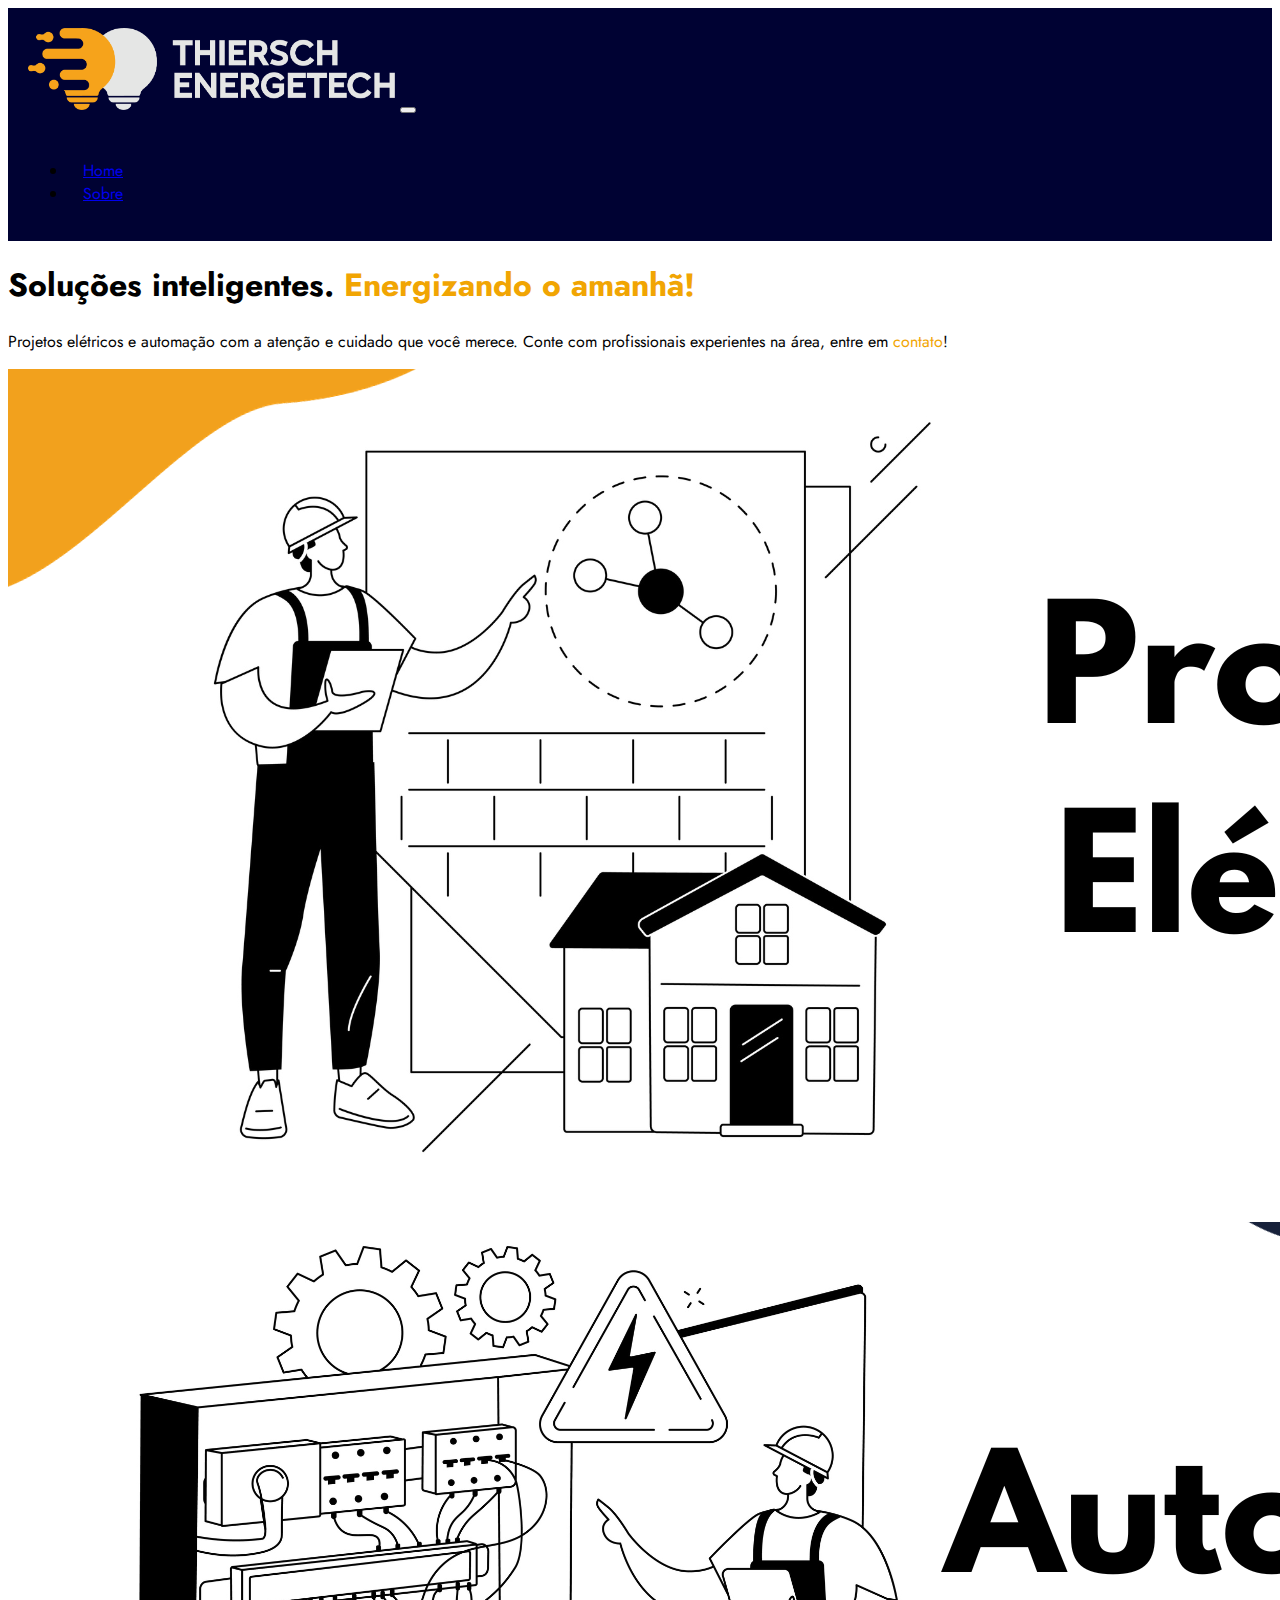
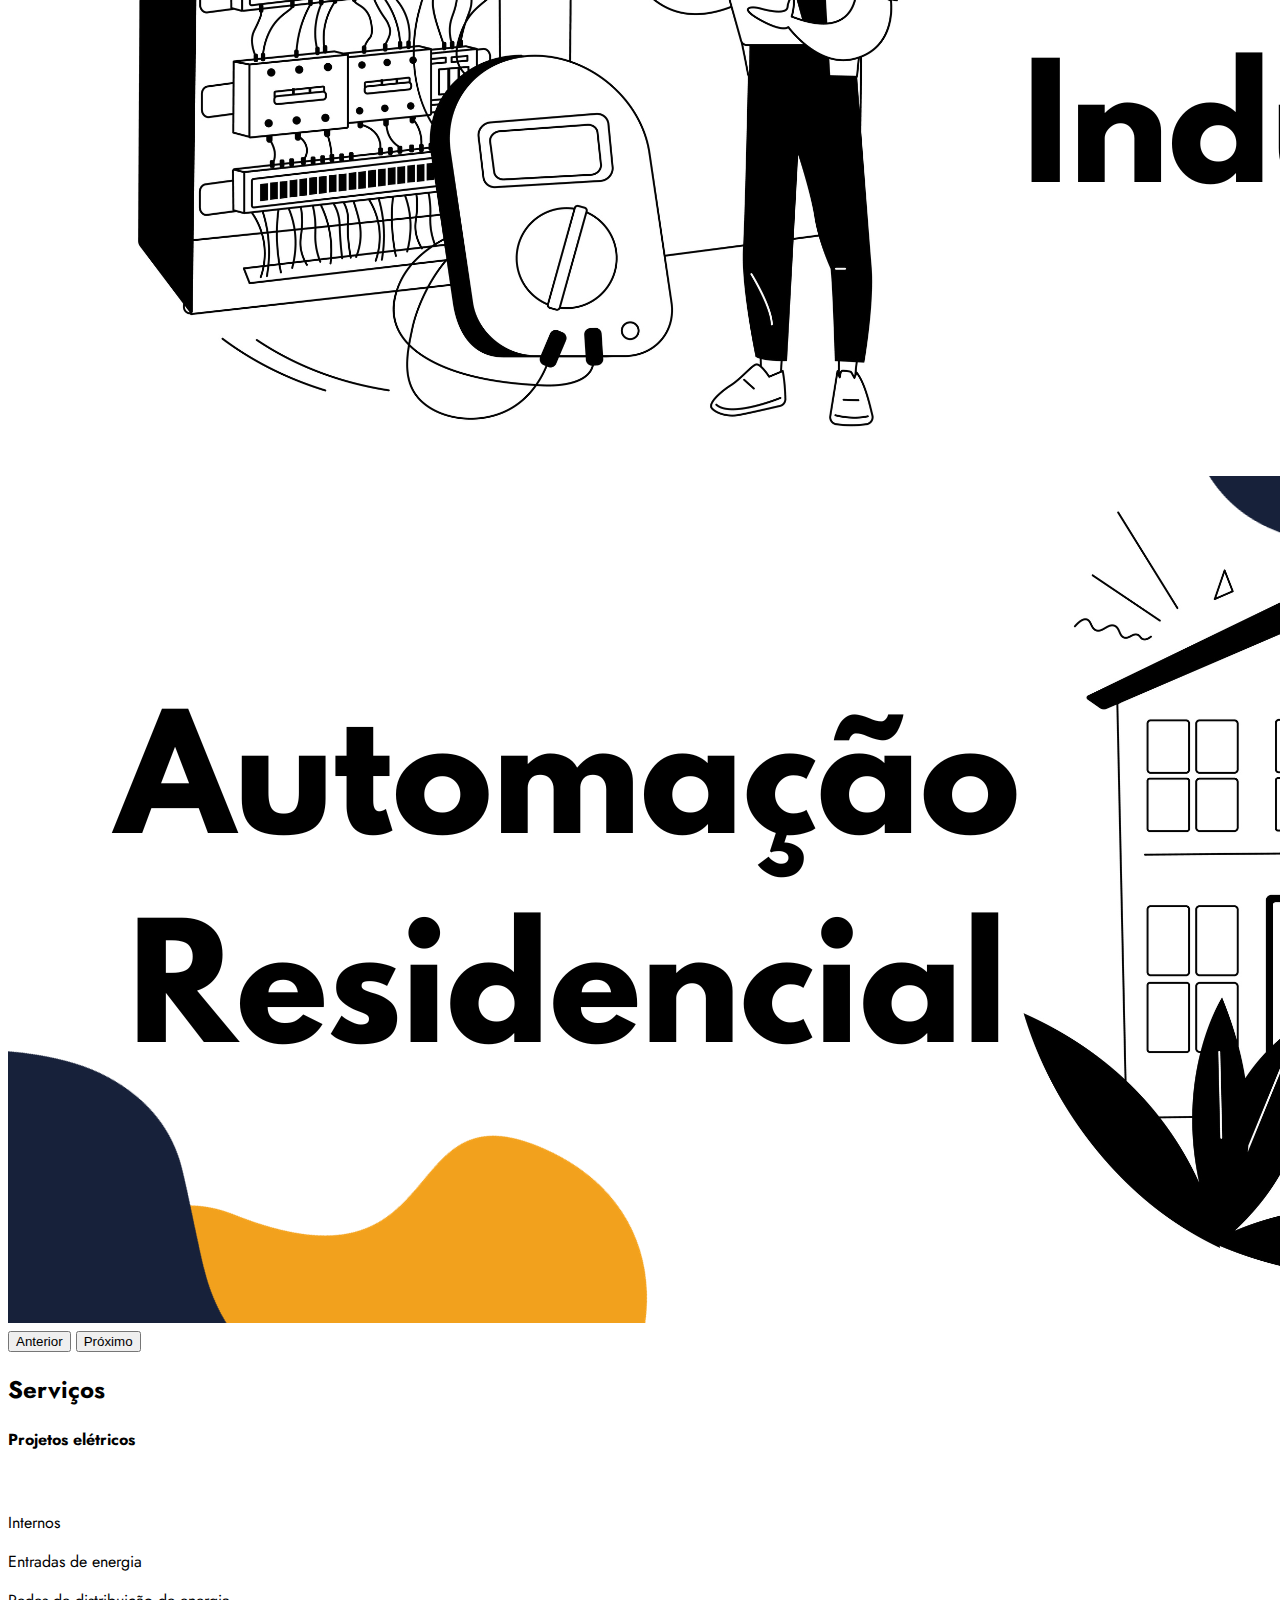
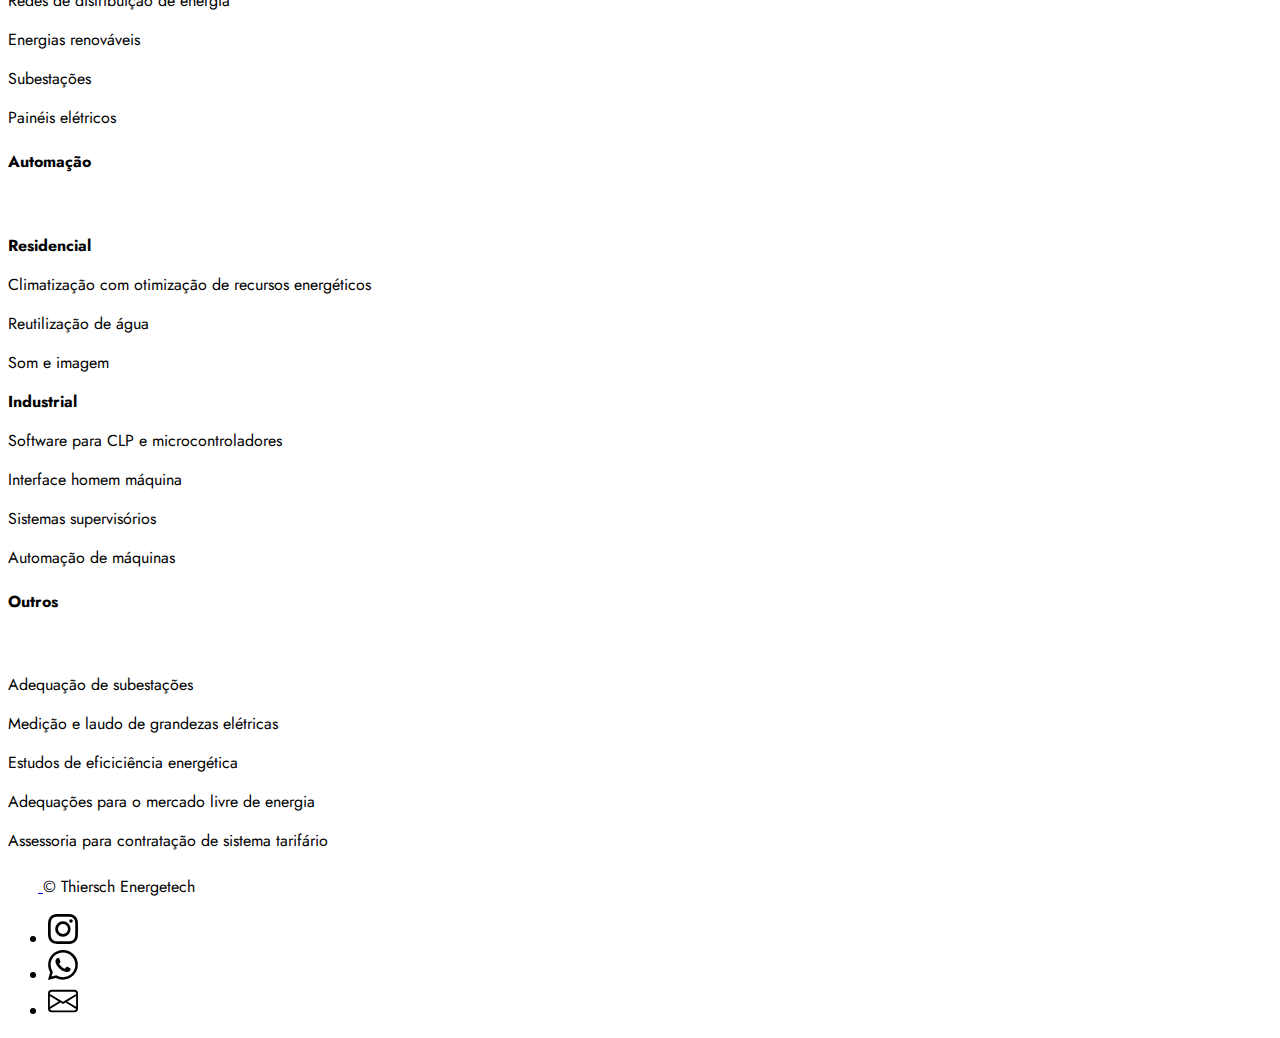
<file: index.html>
<!DOCTYPE html>
<html lang="pt-br">
<head>
		
		<meta charset="utf-8">
		<meta name="viewport" content="width=device-width, initial-scale=1">
				
		<!-- Bootstrap Icons -->
		<link rel="stylesheet" href="https://cdn.jsdelivr.net/npm/bootstrap-icons@1.9.1/font/bootstrap-icons.css">
		
		<!-- Bootstrap CSS -->
		<link href="https://cdn.jsdelivr.net/npm/bootstrap@5.2.2/dist/css/bootstrap.min.css" rel="stylesheet" integrity="sha384-Zenh87qX5JnK2Jl0vWa8Ck2rdkQ2Bzep5IDxbcnCeuOxjzrPF/et3URy9Bv1WTRi" crossorigin="anonymous">
		
		<!-- HTML5 SHIV -->
		<script src="https://oss.maxcdn.com/html5shiv/3.7.2/html5shiv.min.js"></script>

		<!-- CSS Custom -->
		<link rel="stylesheet" href="css/home.css">

		<!--Fonte Jost-->
		<link rel="preconnect" href="https://fonts.googleapis.com">
		<link rel="preconnect" href="https://fonts.gstatic.com" crossorigin>
		<link href="https://fonts.googleapis.com/css2?family=Jost:wght@300;400;700&display=swap" rel="stylesheet">

</head>

<body>
	<header style="background-color: #000233; padding: 20px;">
		<div class="container" >                
			<nav class="navbar navbar-expand-lg navbar-dark">
				<div class="container-fluid">
					<img class="logo" src="images/logo.png" alt="" width="30%">
					<button aria-controls='navbarScroll' aria-expanded='false' aria-label='Toggle navigation' class='navbar-toggler' data-bs-target='#navbarScroll' data-bs-toggle='collapse' type='button'>
						<span class='navbar-toggler-icon'></span>
						</button>
					<div class="collapse navbar-collapse justify-content-end" id="navbarScroll" style="padding-top: 27px;">
						<ul class="navbar-nav">
							<li class="nav-item">
								<a class="nav-link active" aria-current="page" href="index.html">Home</a>
							</li>
							<li class="nav-item">
								<a class="nav-link" href="sobre.html">Sobre</a>
							</li>
						</ul>
					</div>
				</div>
			</nav>
		</div>
	</header>
		
	<!-- Showcase -->
	<section class="text-dark p-5 p-lg-0 pt-lg-5 text-center text-sm-start">
		<div class="container">
			<div class="d-sm-flex align-items-center justify-content-between">
				<div>
					<h1 style="font-weight: bold;">Soluções inteligentes. <span class="laranja">Energizando o amanhã!</span></h1>
					<p class="lead my-4">
						Projetos elétricos e automação com a atenção e cuidado que você merece. Conte com profissionais experientes na área, entre em <a class="laranja">contato</a>!
					</p>
				</div>
		  	</div>
		</div>
	</section>
		
	<!-- Carousel -->
	<div class="container mt-5 carrossel" >
		<div id="carouselExampleControls" class="carousel slide carousel-fade" data-bs-ride="carousel">		
			<!-- Imagens -->
			<div class="carousel-inner rounded-5 shadow-4-strong">
				<div class="carousel-item active">
					<img src="images/projetos.png" class="d-block w-100" alt="imagem 1"/>
				</div>
				<div class="carousel-item">
					<img src="images/automacaor.png" class="d-block w-100" alt="imagem 2"/>
				</div>
				<div class="carousel-item">
					<img src="images/automacaoi.png" class="d-block w-100" alt="imagem 2"/>
				</div>
			</div>
			<!-- Controles -->
			<button class="carousel-control-prev button-dark" type="button" data-bs-target="#carouselExampleControls" data-bs-slide="prev">
				<span class="carousel-control-prev-icon" aria-hidden="true"></span>
				<span class="visually-hidden">Anterior</span>
			 </button>
			 <button class="carousel-control-next" type="button" data-bs-target="#carouselExampleControls" data-bs-slide="next">
				<span class="carousel-control-next-icon" aria-hidden="true"></span>
				<span class="visually-hidden">Próximo</span>
			</button>
		</div>			  
	</div>

	<div class="container px-4 py-5" id="featured-3">
		<h2 class="pb-2 border-bottom" style="font-weight: bolder;">Serviços</h2>
		<div class="row g-4 py-5 row-cols-1 row-cols-lg-3">
		  <div class="feature col">
			<h4 class="fs-2 text-body-emphasis">Projetos elétricos</h4>
			<br>
			<p>Internos</p>
			<p>Entradas de energia</p>
			<p>Redes de distribuição de energia</p>
			<p>Energias renováveis</p>
			<p>Subestações</p>
			<p>Painéis elétricos</p>
		  </div>
		  <div class="feature col">
			<h4 class="fs-2 text-body-emphasis">Automação</h4>
			<br>
			<p style="font-weight: bold;">Residencial</p>
			<p>Climatização com otimização de recursos energéticos</p>
			<p>Reutilização de água</p>
			<p>Som e imagem</p>
			<p style="font-weight: bold;">Industrial</p>
			<p>Software para CLP e microcontroladores</p>
			<p>Interface homem máquina</p>
			<p>Sistemas supervisórios</p>
			<p>Automação de máquinas</p>
		  </div>
		  <div class="feature col">
			<h4 class="fs-2 text-body-emphasis">Outros</h4>
			<br>
			<p>Adequação de subestações</p>
			<p>Medição e laudo de grandezas elétricas</p>
			<p>Estudos de eficiciência energética</p>
			<p>Adequações para o mercado livre de energia</p>
			<p>Assessoria para contratação de sistema tarifário</p>
		  </div>
		</div>
	  </div>

	  <div class="b-example-divider"></div>

		<div class="container">
		<footer class="d-flex flex-wrap justify-content-between align-items-center py-3 my-4 border-top">
			<div class="col-md-4 d-flex align-items-center">
			<a href="/" class="mb-3 me-2 mb-md-0 text-body-secondary text-decoration-none lh-1">
				<svg class="bi" width="30" height="24"><use xlink:href="#bootstrap"/></svg>
			</a>
			<span class="mb-3 mb-md-0 text-body-secondary">&copy; Thiersch Energetech</span>
			</div>

			<ul class="nav col-md-4 justify-content-end list-unstyled d-flex">
			<li class="ms-3"><a style="width: 100%; color: black;" target="_blank" href="https://www.instagram.com/thiersch.energetech/" class="col-md-4 d-flex align-items-center justify-content-center text-decoration-none">
				<svg xmlns="http://www.w3.org/2000/svg" width="30" height="30" fill="currentColor"  class="bi bi-instagram" viewBox="0 0 16 16">
					<path d="M8 0C5.829 0 5.556.01 4.703.048 3.85.088 3.269.222 2.76.42a3.917 3.917 0 0 0-1.417.923A3.927 3.927 0 0 0 .42 2.76C.222 3.268.087 3.85.048 4.7.01 5.555 0 5.827 0 8.001c0 2.172.01 2.444.048 3.297.04.852.174 1.433.372 1.942.205.526.478.972.923 1.417.444.445.89.719 1.416.923.51.198 1.09.333 1.942.372C5.555 15.99 5.827 16 8 16s2.444-.01 3.298-.048c.851-.04 1.434-.174 1.943-.372a3.916 3.916 0 0 0 1.416-.923c.445-.445.718-.891.923-1.417.197-.509.332-1.09.372-1.942C15.99 10.445 16 10.173 16 8s-.01-2.445-.048-3.299c-.04-.851-.175-1.433-.372-1.941a3.926 3.926 0 0 0-.923-1.417A3.911 3.911 0 0 0 13.24.42c-.51-.198-1.092-.333-1.943-.372C10.443.01 10.172 0 7.998 0h.003zm-.717 1.442h.718c2.136 0 2.389.007 3.232.046.78.035 1.204.166 1.486.275.373.145.64.319.92.599.28.28.453.546.598.92.11.281.24.705.275 1.485.039.843.047 1.096.047 3.231s-.008 2.389-.047 3.232c-.035.78-.166 1.203-.275 1.485a2.47 2.47 0 0 1-.599.919c-.28.28-.546.453-.92.598-.28.11-.704.24-1.485.276-.843.038-1.096.047-3.232.047s-2.39-.009-3.233-.047c-.78-.036-1.203-.166-1.485-.276a2.478 2.478 0 0 1-.92-.598 2.48 2.48 0 0 1-.6-.92c-.109-.281-.24-.705-.275-1.485-.038-.843-.046-1.096-.046-3.233 0-2.136.008-2.388.046-3.231.036-.78.166-1.204.276-1.486.145-.373.319-.64.599-.92.28-.28.546-.453.92-.598.282-.11.705-.24 1.485-.276.738-.034 1.024-.044 2.515-.045v.002zm4.988 1.328a.96.96 0 1 0 0 1.92.96.96 0 0 0 0-1.92zm-4.27 1.122a4.109 4.109 0 1 0 0 8.217 4.109 4.109 0 0 0 0-8.217zm0 1.441a2.667 2.667 0 1 1 0 5.334 2.667 2.667 0 0 1 0-5.334z"/>
				  </svg>
			</a></li>

			<li class="ms-3"><a style="width: 100%; color: black;" target="_blank" href="https://wa.me/5547996751861" class="col-md-4 d-flex align-items-center justify-content-center text-decoration-none">
				<svg xmlns="http://www.w3.org/2000/svg" width="30" height="30" fill="currentColor" class="bi bi-whatsapp" viewBox="0 0 16 16">
					<path d="M13.601 2.326A7.85 7.85 0 0 0 7.994 0C3.627 0 .068 3.558.064 7.926c0 1.399.366 2.76 1.057 3.965L0 16l4.204-1.102a7.9 7.9 0 0 0 3.79.965h.004c4.368 0 7.926-3.558 7.93-7.93A7.9 7.9 0 0 0 13.6 2.326zM7.994 14.521a6.6 6.6 0 0 1-3.356-.92l-.24-.144-2.494.654.666-2.433-.156-.251a6.56 6.56 0 0 1-1.007-3.505c0-3.626 2.957-6.584 6.591-6.584a6.56 6.56 0 0 1 4.66 1.931 6.56 6.56 0 0 1 1.928 4.66c-.004 3.639-2.961 6.592-6.592 6.592m3.615-4.934c-.197-.099-1.17-.578-1.353-.646-.182-.065-.315-.099-.445.099-.133.197-.513.646-.627.775-.114.133-.232.148-.43.05-.197-.1-.836-.308-1.592-.985-.59-.525-.985-1.175-1.103-1.372-.114-.198-.011-.304.088-.403.087-.088.197-.232.296-.346.1-.114.133-.198.198-.33.065-.134.034-.248-.015-.347-.05-.099-.445-1.076-.612-1.47-.16-.389-.323-.335-.445-.34-.114-.007-.247-.007-.38-.007a.73.73 0 0 0-.529.247c-.182.198-.691.677-.691 1.654s.71 1.916.81 2.049c.098.133 1.394 2.132 3.383 2.992.47.205.84.326 1.129.418.475.152.904.129 1.246.08.38-.058 1.171-.48 1.338-.943.164-.464.164-.86.114-.943-.049-.084-.182-.133-.38-.232"/>
				  </svg>
			</a></li>

			<li class="ms-3"><a style="width: 100%; color: black;" target="_blank" href="mailto: eng.thiersch@gmail.com" class="col-md-4 d-flex align-items-center justify-content-center text-decoration-none">
				<svg xmlns="http://www.w3.org/2000/svg" width="30" height="30" fill="currentColor" class="bi bi-envelope" viewBox="0 0 16 16">
					<path d="M0 4a2 2 0 0 1 2-2h12a2 2 0 0 1 2 2v8a2 2 0 0 1-2 2H2a2 2 0 0 1-2-2zm2-1a1 1 0 0 0-1 1v.217l7 4.2 7-4.2V4a1 1 0 0 0-1-1zm13 2.383-4.708 2.825L15 11.105zm-.034 6.876-5.64-3.471L8 9.583l-1.326-.795-5.64 3.47A1 1 0 0 0 2 13h12a1 1 0 0 0 .966-.741M1 11.105l4.708-2.897L1 5.383z"/>
				  </svg>
			</a></li>
			</ul>
		</footer>
		</div>
	<!-- JQuery -->
	<script src="https://code.jquery.com/jquery-2.1.3.min.js"></script>

	<!-- Bootstrap JS -->
	<script src="https://cdn.jsdelivr.net/npm/bootstrap@5.2.2/dist/js/bootstrap.bundle.min.js" integrity="sha384-OERcA2EqjJCMA+/3y+gxIOqMEjwtxJY7qPCqsdltbNJuaOe923+mo//f6V8Qbsw3" crossorigin="anonymous"></script>
	
</body>

</html>
</file>
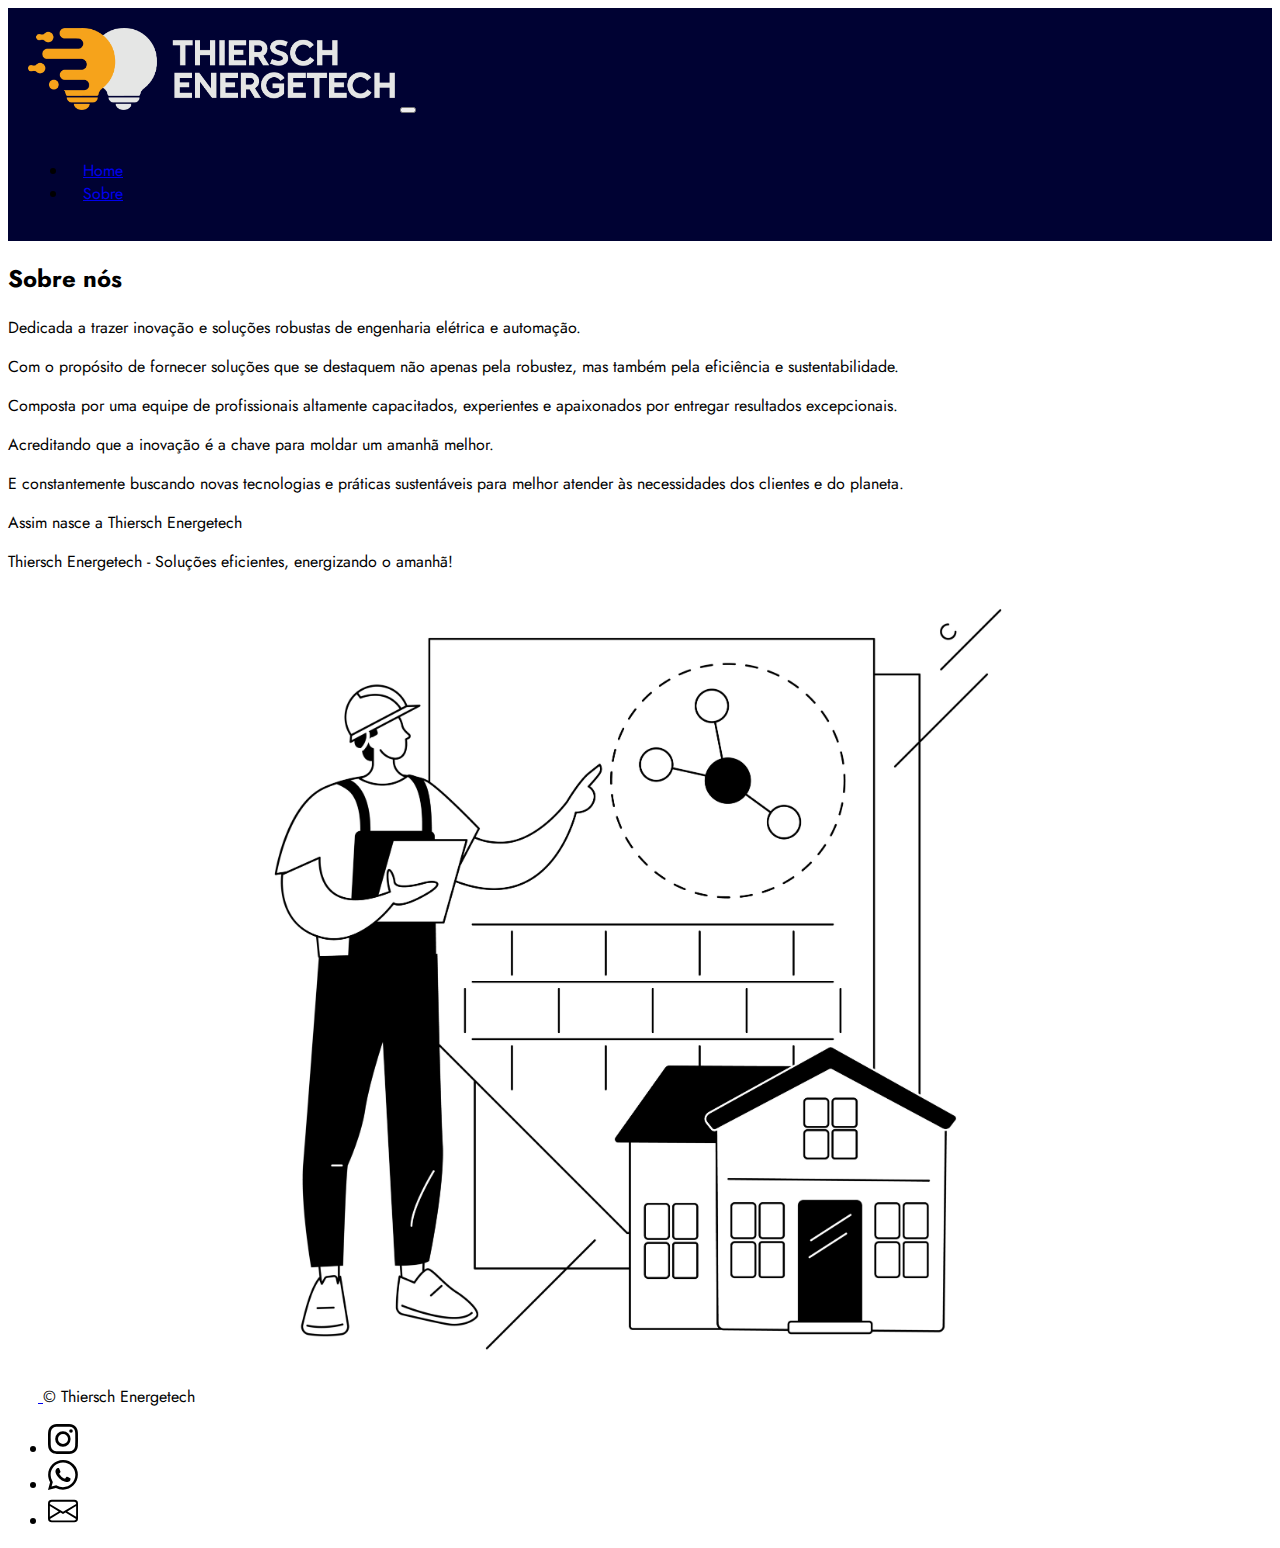
<file: sobre.html>
<!DOCTYPE html>
<html lang="pt-br">
<head>
		
		<meta charset="utf-8">
		<meta name="viewport" content="width=device-width, initial-scale=1">
				
		<!-- Bootstrap Icons -->
		<link rel="stylesheet" href="https://cdn.jsdelivr.net/npm/bootstrap-icons@1.9.1/font/bootstrap-icons.css">
		
		<!-- Bootstrap CSS -->
		<link href="https://cdn.jsdelivr.net/npm/bootstrap@5.2.2/dist/css/bootstrap.min.css" rel="stylesheet" integrity="sha384-Zenh87qX5JnK2Jl0vWa8Ck2rdkQ2Bzep5IDxbcnCeuOxjzrPF/et3URy9Bv1WTRi" crossorigin="anonymous">
		
		<!-- HTML5 SHIV -->
		<script src="https://oss.maxcdn.com/html5shiv/3.7.2/html5shiv.min.js"></script>

		<!-- CSS Custom -->
		<link rel="stylesheet" href="css/home.css">

		<!--Fonte Jost-->
		<link rel="preconnect" href="https://fonts.googleapis.com">
		<link rel="preconnect" href="https://fonts.gstatic.com" crossorigin>
		<link href="https://fonts.googleapis.com/css2?family=Jost:wght@300;400;700&display=swap" rel="stylesheet">

</head>

<body>
	<!-- Header -->
	<header style="background-color: #000233; padding: 20px;">
		<div class="container" >                
			<nav class="navbar navbar-expand-lg navbar-dark">
				<div class="container-fluid">
					<img class="logo" src="images/logo.png" alt="" width="30%">
					<button aria-controls='navbarScroll' aria-expanded='false' aria-label='Toggle navigation' class='navbar-toggler' data-bs-target='#navbarScroll' data-bs-toggle='collapse' type='button'>
						<span class='navbar-toggler-icon'></span>
						</button>
					<div class="collapse navbar-collapse justify-content-end" id="navbarScroll" style="padding-top: 27px;">
						<ul class="navbar-nav">
							<li class="nav-item">
								<a class="nav-link" href="index.html">Home</a>
							</li>
							<li class="nav-item">
								<a class="nav-link  active" aria-current="page" href="sobre.html">Sobre</a>
							</li>
						</ul>
					</div>
				</div>
			</nav>
		</div>
	</header>
  <div class="container px-4 py-5" id="featured-2">
		<h2 class="pb-2 border-bottom" style="font-weight: bolder;">Sobre nós</h2>
		<div class="row g-4 py-5 row-cols-1 row-cols-lg-2">
		  <div class="feature col">
      	<p>Dedicada a trazer inovação e soluções robustas de engenharia elétrica e automação.</p>
      	<p>Com o propósito de fornecer soluções que se destaquem não apenas pela robustez, mas também pela eficiência e sustentabilidade.</p>
       	<p> Composta por uma equipe de profissionais altamente capacitados, experientes e apaixonados por entregar resultados excepcionais.</p>
        <p>Acreditando que a inovação é a chave para moldar um amanhã melhor.</p>
        <p>E constantemente buscando novas tecnologias e práticas sustentáveis para melhor atender às necessidades dos clientes e do planeta.</p>
        <p>Assim nasce a Thiersch Energetech</p>
        
        Thiersch Energetech - Soluções eficientes, energizando o amanhã!</p>
		  </div>
		  <div class="feature col" style="text-align: center;">
			<img src="images/fotosobre.jpg" width="60%">
		  </div>
		</div>
	  </div>

	  <div class="b-example-divider"></div>

		<div class="container">
		<footer class="d-flex flex-wrap justify-content-between align-items-center py-3 my-4 border-top">
			<div class="col-md-4 d-flex align-items-center">
			<a href="/" class="mb-3 me-2 mb-md-0 text-body-secondary text-decoration-none lh-1">
				<svg class="bi" width="30" height="24"><use xlink:href="#bootstrap"/></svg>
			</a>
			<span class="mb-3 mb-md-0 text-body-secondary">&copy; Thiersch Energetech</span>
			</div>

			<ul class="nav col-md-4 justify-content-end list-unstyled d-flex">
			<li class="ms-3"><a style="width: 100%; color: black;" target="_blank" href="https://www.instagram.com/thiersch.energetech/" class="col-md-4 d-flex align-items-center justify-content-center text-decoration-none">
				<svg xmlns="http://www.w3.org/2000/svg" width="30" height="30" fill="currentColor"  class="bi bi-instagram" viewBox="0 0 16 16">
					<path d="M8 0C5.829 0 5.556.01 4.703.048 3.85.088 3.269.222 2.76.42a3.917 3.917 0 0 0-1.417.923A3.927 3.927 0 0 0 .42 2.76C.222 3.268.087 3.85.048 4.7.01 5.555 0 5.827 0 8.001c0 2.172.01 2.444.048 3.297.04.852.174 1.433.372 1.942.205.526.478.972.923 1.417.444.445.89.719 1.416.923.51.198 1.09.333 1.942.372C5.555 15.99 5.827 16 8 16s2.444-.01 3.298-.048c.851-.04 1.434-.174 1.943-.372a3.916 3.916 0 0 0 1.416-.923c.445-.445.718-.891.923-1.417.197-.509.332-1.09.372-1.942C15.99 10.445 16 10.173 16 8s-.01-2.445-.048-3.299c-.04-.851-.175-1.433-.372-1.941a3.926 3.926 0 0 0-.923-1.417A3.911 3.911 0 0 0 13.24.42c-.51-.198-1.092-.333-1.943-.372C10.443.01 10.172 0 7.998 0h.003zm-.717 1.442h.718c2.136 0 2.389.007 3.232.046.78.035 1.204.166 1.486.275.373.145.64.319.92.599.28.28.453.546.598.92.11.281.24.705.275 1.485.039.843.047 1.096.047 3.231s-.008 2.389-.047 3.232c-.035.78-.166 1.203-.275 1.485a2.47 2.47 0 0 1-.599.919c-.28.28-.546.453-.92.598-.28.11-.704.24-1.485.276-.843.038-1.096.047-3.232.047s-2.39-.009-3.233-.047c-.78-.036-1.203-.166-1.485-.276a2.478 2.478 0 0 1-.92-.598 2.48 2.48 0 0 1-.6-.92c-.109-.281-.24-.705-.275-1.485-.038-.843-.046-1.096-.046-3.233 0-2.136.008-2.388.046-3.231.036-.78.166-1.204.276-1.486.145-.373.319-.64.599-.92.28-.28.546-.453.92-.598.282-.11.705-.24 1.485-.276.738-.034 1.024-.044 2.515-.045v.002zm4.988 1.328a.96.96 0 1 0 0 1.92.96.96 0 0 0 0-1.92zm-4.27 1.122a4.109 4.109 0 1 0 0 8.217 4.109 4.109 0 0 0 0-8.217zm0 1.441a2.667 2.667 0 1 1 0 5.334 2.667 2.667 0 0 1 0-5.334z"/>
				  </svg>
			</a></li>

			<li class="ms-3"><a style="width: 100%; color: black;" target="_blank" href="https://wa.me/5547996751861" class="col-md-4 d-flex align-items-center justify-content-center text-decoration-none">
				<svg xmlns="http://www.w3.org/2000/svg" width="30" height="30" fill="currentColor" class="bi bi-whatsapp" viewBox="0 0 16 16">
					<path d="M13.601 2.326A7.85 7.85 0 0 0 7.994 0C3.627 0 .068 3.558.064 7.926c0 1.399.366 2.76 1.057 3.965L0 16l4.204-1.102a7.9 7.9 0 0 0 3.79.965h.004c4.368 0 7.926-3.558 7.93-7.93A7.9 7.9 0 0 0 13.6 2.326zM7.994 14.521a6.6 6.6 0 0 1-3.356-.92l-.24-.144-2.494.654.666-2.433-.156-.251a6.56 6.56 0 0 1-1.007-3.505c0-3.626 2.957-6.584 6.591-6.584a6.56 6.56 0 0 1 4.66 1.931 6.56 6.56 0 0 1 1.928 4.66c-.004 3.639-2.961 6.592-6.592 6.592m3.615-4.934c-.197-.099-1.17-.578-1.353-.646-.182-.065-.315-.099-.445.099-.133.197-.513.646-.627.775-.114.133-.232.148-.43.05-.197-.1-.836-.308-1.592-.985-.59-.525-.985-1.175-1.103-1.372-.114-.198-.011-.304.088-.403.087-.088.197-.232.296-.346.1-.114.133-.198.198-.33.065-.134.034-.248-.015-.347-.05-.099-.445-1.076-.612-1.47-.16-.389-.323-.335-.445-.34-.114-.007-.247-.007-.38-.007a.73.73 0 0 0-.529.247c-.182.198-.691.677-.691 1.654s.71 1.916.81 2.049c.098.133 1.394 2.132 3.383 2.992.47.205.84.326 1.129.418.475.152.904.129 1.246.08.38-.058 1.171-.48 1.338-.943.164-.464.164-.86.114-.943-.049-.084-.182-.133-.38-.232"/>
				  </svg>
			</a></li>
			<li class="ms-3"><a style="width: 100%; color: black;" target="_blank" href="mailto: eng.thiersch@gmail.com" class="col-md-4 d-flex align-items-center justify-content-center text-decoration-none">
				<svg xmlns="http://www.w3.org/2000/svg" width="30" height="30" fill="currentColor" class="bi bi-envelope" viewBox="0 0 16 16">
					<path d="M0 4a2 2 0 0 1 2-2h12a2 2 0 0 1 2 2v8a2 2 0 0 1-2 2H2a2 2 0 0 1-2-2zm2-1a1 1 0 0 0-1 1v.217l7 4.2 7-4.2V4a1 1 0 0 0-1-1zm13 2.383-4.708 2.825L15 11.105zm-.034 6.876-5.64-3.471L8 9.583l-1.326-.795-5.64 3.47A1 1 0 0 0 2 13h12a1 1 0 0 0 .966-.741M1 11.105l4.708-2.897L1 5.383z"/>
				  </svg>
			</a></li>
			</ul>
		</footer>
		</div>
	<!-- JQuery -->
	<script src="https://code.jquery.com/jquery-2.1.3.min.js"></script>

	<!-- Bootstrap JS -->
	<script src="https://cdn.jsdelivr.net/npm/bootstrap@5.2.2/dist/js/bootstrap.bundle.min.js" integrity="sha384-OERcA2EqjJCMA+/3y+gxIOqMEjwtxJY7qPCqsdltbNJuaOe923+mo//f6V8Qbsw3" crossorigin="anonymous"></script>
	
</body>

</html>
</file>
<file: css/home.css>
body, html {
    font-family: 'Jost', sans-serif;
}

#header {
    width: 100%;
    transition: background ease-out 0.2s;
}

#header .navbar-collapse {
    width: auto;
}

@media screen and ( max-width : 450px ) {
    .header_logo {
        display: none;
    }
}

#item {
    font-size: large;
}


.nav-link {
    border-bottom: solid 2px transparent;
    padding-left: 0;
    padding-right: 0;
    margin-left: 15px;
    margin-right: 15px;
}

.nav-link:hover {
    border-bottom: solid 2px white;
}

.laranja {
    color: #F1A503;
    text-decoration: none;
}

.carrossel {
    width: 75%;
}

@media screen and ( max-width : 450px ) {
    .carrossel {
        width: 100%;
    }
    .logo {
        width: 50%;
    }
}
</file>
